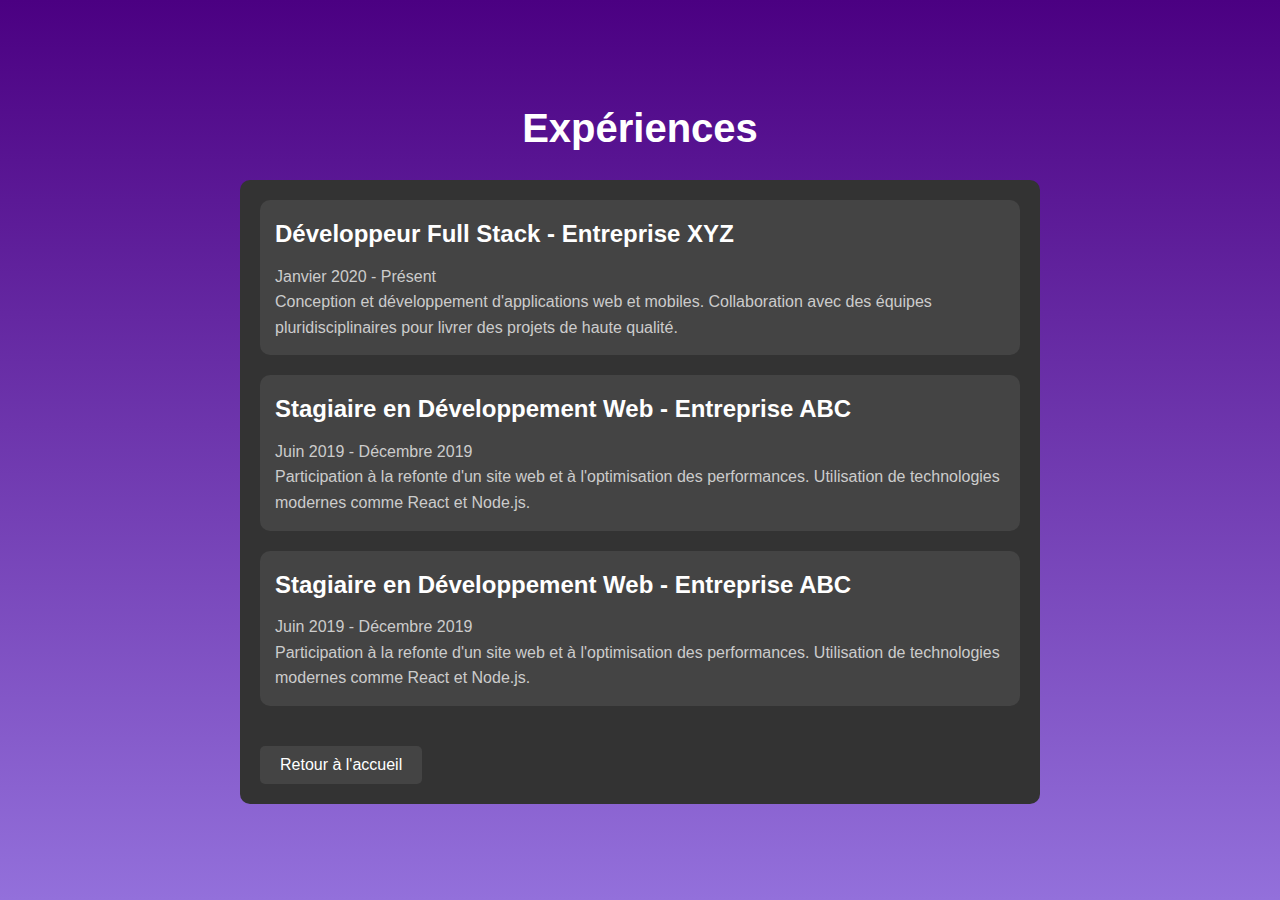
<file: experience.html>
<!DOCTYPE html>
<html lang="fr">
<head>
    <meta charset="UTF-8">
    <meta name="viewport" content="width=device-width, initial-scale=1.0">
    <title>Expériences - Mon Portfolio</title>
    <link rel="stylesheet" href="https://cdnjs.cloudflare.com/ajax/libs/font-awesome/6.0.0-beta3/css/all.min.css">
    <style>
        /* Réutiliser les styles du fichier principal */
        * {
            margin: 0;
            padding: 0;
            box-sizing: border-box;
        }

        body {
            font-family: 'Arial', sans-serif;
            background: linear-gradient(to bottom,#4B0082, #9370DB);
            color: #f4f4f4;
            line-height: 1.6;
            display: flex;
            flex-direction: column;
            align-items: center;
            justify-content: center;
            min-height: 100vh;
            padding: 20px;
        }

        h1 {
            font-size: 2.5rem;
            margin-bottom: 20px;
            color: #fff;
            text-align: center;
        }

        .content {
            max-width: 800px;
            width: 90%;
            background-color: #333;
            padding: 20px;
            border-radius: 10px;
        }

        .experience-item {
            margin-bottom: 20px;
            padding: 15px;
            background-color: #444;
            border-radius: 10px;
        }

        .experience-item h2 {
            font-size: 1.5rem;
            margin-bottom: 10px;
            color: #fff;
        }

        .experience-item p {
            font-size: 1rem;
            color: #ccc;
        }

        .back-button {
            background-color: #444;
            border: none;
            color: #fff;
            font-size: 1rem;
            padding: 10px 20px;
            cursor: pointer;
            border-radius: 5px;
            transition: background-color 0.3s ease;
            margin-top: 20px;
        }

        .back-button:hover {
            background-color: #555;
        }
    </style>
</head>
<body>
    <h1>Expériences</h1>
    <div class="content">
        <div class="experience-item">
            <h2>Développeur Full Stack - Entreprise XYZ</h2>
            <p>Janvier 2020 - Présent</p>
            <p>Conception et développement d'applications web et mobiles. Collaboration avec des équipes pluridisciplinaires pour livrer des projets de haute qualité.</p>
        </div>
        <div class="experience-item">
            <h2>Stagiaire en Développement Web - Entreprise ABC</h2>
            <p>Juin 2019 - Décembre 2019</p>
            <p>Participation à la refonte d'un site web et à l'optimisation des performances. Utilisation de technologies modernes comme React et Node.js.</p>
        </div>
        <div class="experience-item">
            <h2>Stagiaire en Développement Web - Entreprise ABC</h2>
            <p>Juin 2019 - Décembre 2019</p>
            <p>Participation à la refonte d'un site web et à l'optimisation des performances. Utilisation de technologies modernes comme React et Node.js.</p>
        </div>
        <button class="back-button" onclick="window.location.href='accueil.html'">Retour à l'accueil</button>
    </div>
</body>
</html>
</file>
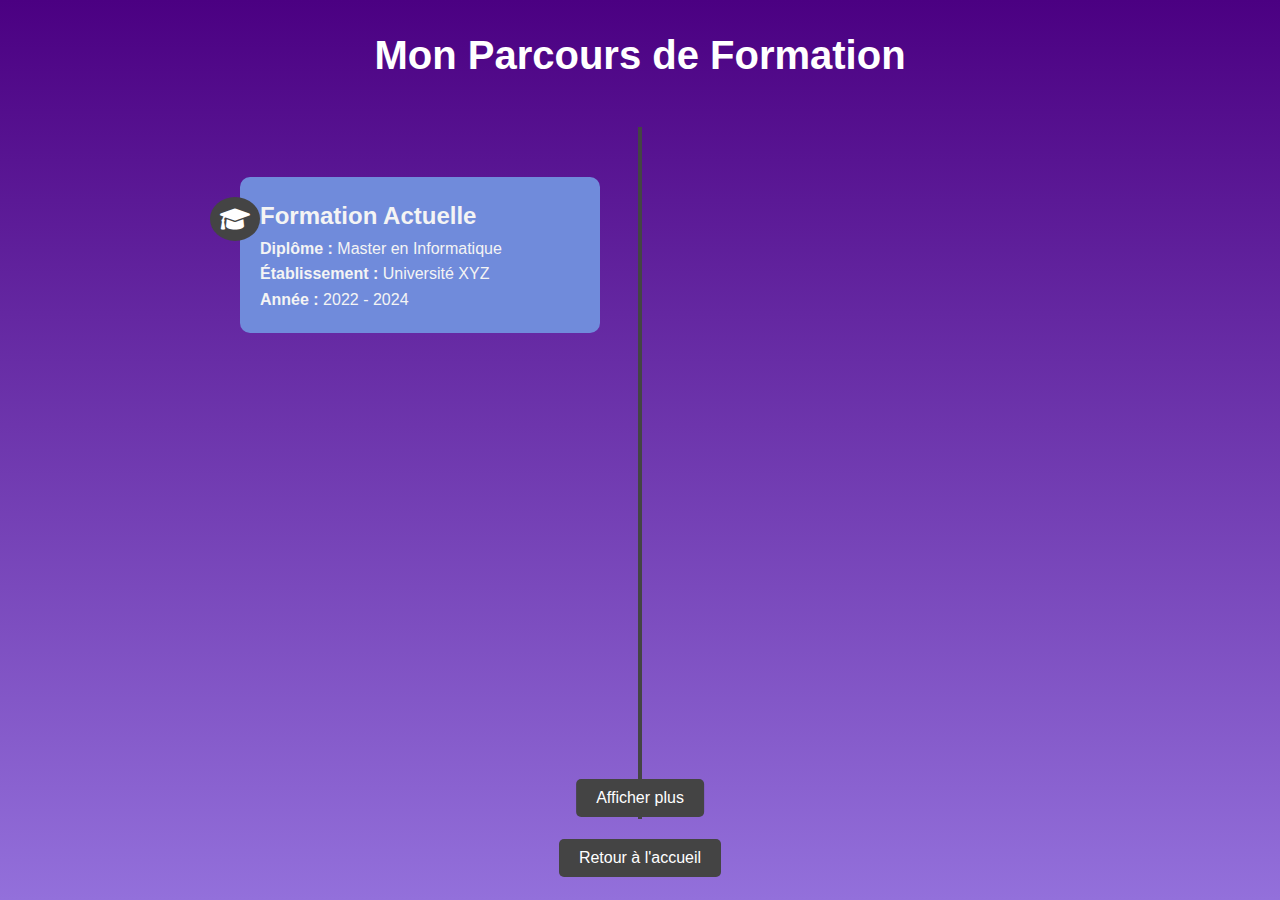
<file: formation.html>
<!DOCTYPE html>
<html lang="fr">
<head>
    <meta charset="UTF-8">
    <meta name="viewport" content="width=device-width, initial-scale=1.0">
    <title>Formation</title>
    <link rel="stylesheet" href="https://cdnjs.cloudflare.com/ajax/libs/font-awesome/6.0.0-beta3/css/all.min.css">
    <style>
        /* Reset des styles par défaut */
        * {
            margin: 0;
            padding: 0;
            box-sizing: border-box;
        }

        /* Styles généraux */
        body {
            font-family: 'Arial', sans-serif;
           background: linear-gradient(to bottom,#4B0082, #9370DB);
            color: #f4f4f4;
            line-height: 1.6;
            display: flex;
            flex-direction: column;
            align-items: center;
            justify-content: center;
            min-height: 100vh;
            padding: 20px;
        }
        .back-button {
            background-color: #444;
            border: none;
            color: #fff;
            font-size: 1rem;
            padding: 10px 20px;
            cursor: pointer;
            border-radius: 5px;
            transition: background-color 0.3s ease;
        }

        .back-button:hover {
            background-color: #555;
        }
        h1 {
            font-size: 2.5rem;
            margin-bottom: 40px;
            color: #fff;
            text-align: center;
        }

        /* Conteneur de la frise chronologique */
        .timeline {
            position: relative;
            max-width: 800px;
            width: 100%;
            margin: 0 auto;
        }

        /* Ligne verticale de la frise */
        .timeline::before {
            content: '';
            position: absolute;
            top: 0;
            left: 50%;
            width: 4px;
            height: 100%;
            background-color: #444;
            transform: translateX(-50%);
        }

        /* Points de la frise */
        .timeline-point {
            position: relative;
            padding: 20px;
            margin: 50px 0;
            background-color: #708BDB;
            border-radius: 10px;
            width: 45%;
            opacity: 0;
            transform: translateY(20px);
            transition: opacity 0.5s ease, transform 0.5s ease;
        }

        .timeline-point.active {
            opacity: 1;
            transform: translateY(0);
        }

        /* Positionnement des points à gauche et à droite */
        .timeline-point.left {
            left: 0;
        }

        .timeline-point.right {
            left: 55%;
        }

        /* Icône pour les points */
        .timeline-point i {
            position: absolute;
            top: 20px;
            left: -30px;
            font-size: 1.5rem;
            color: #fff;
            background-color: #444;
            border-radius: 50%;
            padding: 10px;
        }

        /* Conteneur du bouton "Afficher plus" */
        .show-more-container {
            position: relative;
            width: 100%;
            text-align: center;
            margin-top: 20px;
        }

        /* Bouton "Afficher plus" */
        .show-more {
            padding: 10px 20px;
            background-color: #444;
            border: none;
            color: #fff;
            font-size: 1rem;
            cursor: pointer;
            border-radius: 5px;
            transition: background-color 0.3s ease;
            position: absolute;
            top: -60px; /* Ajustez cette valeur pour positionner le bouton */
            left: 50%;
            transform: translateX(-50%);
            z-index: 10; /* Assurez-vous que le bouton est au-dessus des autres éléments */
        }

        .show-more:hover {
            background-color: #555;
        }

        /* Responsive Design */
        @media (max-width: 600px) {
            .timeline-point {
                width: 100%;
                left: 0 !important;
            }

            .timeline-point i {
                left: 10px;
            }
        }
    </style>
</head>
<body>
    <h1>Mon Parcours de Formation</h1>

    <!-- Frise chronologique -->
    <div class="timeline">
        <!-- Formation actuelle -->
        <div class="timeline-point left active">
            <i class="fas fa-graduation-cap"></i>
            <h2>Formation Actuelle</h2>
            <p><strong>Diplôme :</strong> Master en Informatique</p>
            <p><strong>Établissement :</strong> Université XYZ</p>
            <p><strong>Année :</strong> 2022 - 2024</p>
        </div>

        <!-- Formation précédente (cachée par défaut) -->
        <div class="timeline-point right">
            <i class="fas fa-graduation-cap"></i>
            <h2>Formation Précédente</h2>
            <p><strong>Diplôme :</strong> Licence en Informatique</p>
            <p><strong>Établissement :</strong> Université ABC</p>
            <p><strong>Année :</strong> 2019 - 2022</p>
        </div>

        <!-- Formation précédente (cachée par défaut) -->
        <div class="timeline-point left">
            <i class="fas fa-graduation-cap"></i>
            <h2>Formation Précédente</h2>
            <p><strong>Diplôme :</strong> Baccalauréat Scientifique</p>
            <p><strong>Établissement :</strong> Lycée Polyvalent Costebelle</p>
            <p><strong>Année :</strong> 2016 - 2019</p>
        </div>
    </div>

    <!-- Bouton "Afficher plus" -->
    <div class="show-more-container">
        <button class="show-more" onclick="showMore()">Afficher plus</button>
    </div>

    <script>
        // Fonction pour afficher les points de la frise cachés
        function showMore() {
            const hiddenPoints = document.querySelectorAll('.timeline-point:not(.active)');
            hiddenPoints.forEach((point, index) => {
                setTimeout(() => {
                    point.classList.add('active');
                }, index * 300); // Délai pour l'animation
            });

            // Masquer le bouton "Afficher plus" après avoir tout révélé
            if (hiddenPoints.length > 0) {
                document.querySelector('.show-more').style.display = 'none';
            }
        }
    </script>
     <button class="back-button" onclick="window.location.href='accueil.html'">Retour à l'accueil</button>
</body>
</html>
</file>
